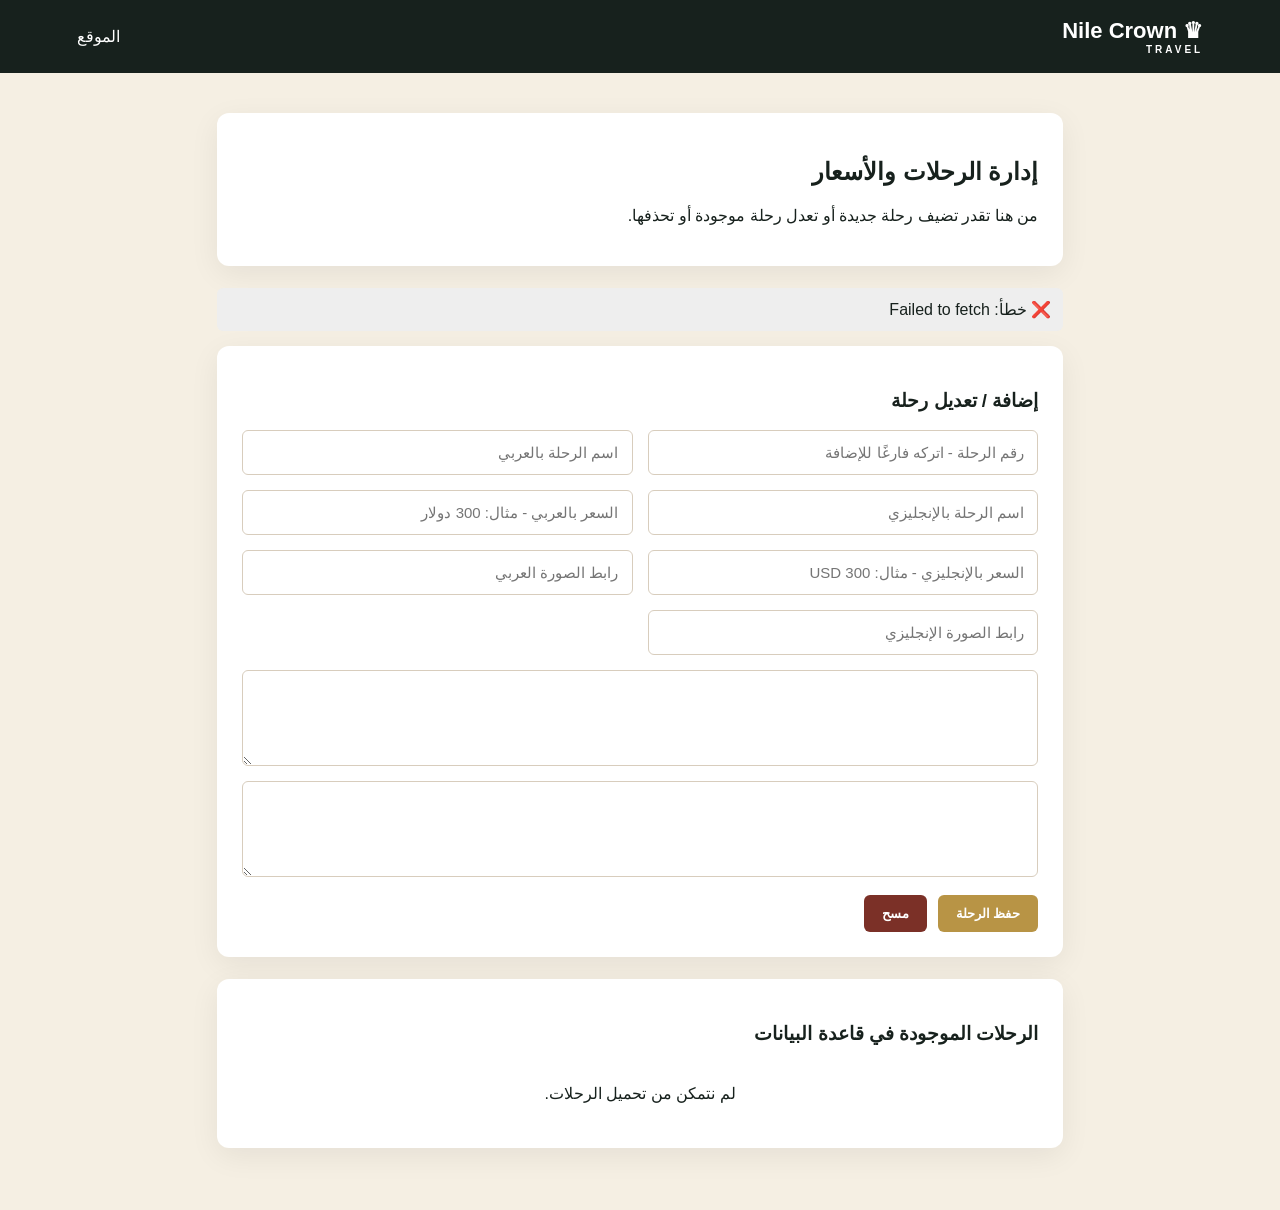
<file: admin.html>
<!doctype html>
<html lang="ar" dir="rtl">

<head>

<meta charset="utf-8">
<meta name="viewport" content="width=device-width,initial-scale=1">

<title>Nile Crown Travel - Admin</title>

<style>

*{
  box-sizing:border-box;
}

body{
  margin:0;
  background:#f5efe3;
  color:#17211d;
  font-family:Arial,sans-serif;
}

.nav{
  padding:18px 6%;
  background:#17211d;
  display:flex;
  justify-content:space-between;
  align-items:center;
}

.brand{
  color:#fff;
  text-decoration:none;
  font-size:22px;
  font-weight:bold;
}

.brand small{
  display:block;
  font-size:10px;
  letter-spacing:3px;
}

.lang{
  color:#fff;
  text-decoration:none;
}

.admin{
  max-width:1000px;
  margin:auto;
  padding:40px 6%;
}

.panel{
  background:#fff;
  padding:25px;
  border-radius:12px;
  box-shadow:0 8px 30px #0001;
  margin-bottom:22px;
}

.grid{
  display:grid;
  grid-template-columns:repeat(2,1fr);
  gap:15px;
}

input,
textarea{
  width:100%;
  padding:13px;
  border:1px solid #d8cdbd;
  border-radius:6px;
  font-family:inherit;
  font-size:15px;
}

.full{
  grid-column:1/-1;
}

button{
  cursor:pointer;
  border:0;
  border-radius:6px;
  padding:11px 18px;
  font-weight:bold;
  margin-left:6px;
}

.save{
  background:#b89445;
  color:#fff;
}

.danger{
  background:#7b3027;
  color:#fff;
}

.triprow{
  display:grid;
  grid-template-columns:1fr 120px 100px;
  gap:10px;
  align-items:center;
  border-bottom:1px solid #eee;
  padding:15px 0;
}

.small{
  font-size:13px;
  color:#777;
  margin-top:5px;
}

.status{
  padding:12px;
  border-radius:6px;
  margin-bottom:15px;
  background:#eee;
}

.loading{
  text-align:center;
  padding:20px;
}

@media(max-width:650px){

  .grid,
  .triprow{
    grid-template-columns:1fr;
  }

  .full{
    grid-column:auto;
  }

}

</style>

</head>


<body>


<header class="nav">

  <a class="brand" href="index.html">

    <span>♛ Nile Crown</span>

    <small>TRAVEL</small>

  </a>

  <a class="lang" href="index.html">
    الموقع
  </a>

</header>



<main class="admin">


  <div class="panel">

    <h2>إدارة الرحلات والأسعار</h2>

    <p>
      من هنا تقدر تضيف رحلة جديدة أو تعدل رحلة موجودة أو تحذفها.
    </p>

  </div>



  <div id="status" class="status">

    جاري الاتصال بقاعدة البيانات...

  </div>



  <div class="panel">

    <h3>إضافة / تعديل رحلة</h3>


    <div class="grid">


      <input
        id="id"
        type="number"
        placeholder="رقم الرحلة - اتركه فارغًا للإضافة">


      <input
        id="title_ar"
        placeholder="اسم الرحلة بالعربي">


      <input
        id="title_en"
        placeholder="اسم الرحلة بالإنجليزي">


      <input
        id="price_ar"
        placeholder="السعر بالعربي - مثال: 300 دولار">


      <input
        id="price_en"
        placeholder="السعر بالإنجليزي - مثال: 300 USD">


      <input
        id="image_ar"
        placeholder="رابط الصورة العربي">


      <input
        id="image_en"
        placeholder="رابط الصورة الإنجليزي">


      <textarea
        id="description_ar"
        class="full"
        rows="4"
        placeholder="الوصف بالعربي">
      </textarea>


      <textarea
        id="description_en"
        class="full"
        rows="4"
        placeholder="الوصف بالإنجليزي">
      </textarea>


    </div>


    <br>


    <button
      class="save"
      onclick="saveTrip()">

      حفظ الرحلة

    </button>


    <button
      class="danger"
      onclick="clearForm()">

      مسح

    </button>


  </div>



  <div class="panel">

    <h3>الرحلات الموجودة في قاعدة البيانات</h3>

    <div id="list" class="loading">

      جاري تحميل الرحلات...

    </div>

  </div>


</main>



<script>


/* =========================
   SUPABASE
========================= */


const SUPABASE_URL =
  "https://vlqzmqbshqxjycwgiuov.supabase.co";


const SUPABASE_KEY =
  "sb_publishable_2kdCMej4UhbTlmEcrqIoRg_nDGXvSeL";


/* =========================
   REQUEST
========================= */


async function supabaseRequest(url, options = {}) {

  const response = await fetch(url, {

    ...options,

    headers: {

      "apikey": SUPABASE_KEY,

      "Authorization":
        "Bearer " + SUPABASE_KEY,

      "Content-Type":
        "application/json",

      "Prefer":
        "return=representation",

      ...(options.headers || {})

    }

  });


  const text =
    await response.text();


  let data = null;


  try {

    data =
      text ? JSON.parse(text) : null;

  }

  catch {

    data = text;

  }


  if (!response.ok) {

    throw new Error(

      data?.message ||

      data?.hint ||

      data?.error_description ||

      "حدث خطأ في Supabase"

    );

  }


  return data;

}



/* =========================
   LOAD
========================= */


async function loadTrips() {

  const list =
    document.getElementById("list");

  const status =
    document.getElementById("status");


  list.innerHTML =
    "جاري تحميل الرحلات...";


  try {


    const trips =
      await supabaseRequest(

        SUPABASE_URL +
        "/rest/v1/trips?select=*&order=id.asc"

      );


    window.trips =
      trips || [];


    renderTrips();


    status.innerHTML =
      "✅ تم الاتصال بقاعدة البيانات بنجاح";


  }

  catch(error) {


    console.error(error);


    status.innerHTML =
      "❌ خطأ: " + error.message;


    list.innerHTML =
      "لم نتمكن من تحميل الرحلات.";

  }

}



/* =========================
   DISPLAY
========================= */


function renderTrips() {

  const list =
    document.getElementById("list");


  if (!window.trips.length) {

    list.innerHTML =
      "لا توجد رحلات في قاعدة البيانات.";

    return;

  }


  list.innerHTML =

    window.trips.map(trip => `

      <div class="triprow">


        <div>

          <b>

            ${escapeHTML(

              trip.title_ar ||

              trip.title_en ||

              "رحلة"

            )}

          </b>


          <div class="small">

            ID: ${trip.id}

          </div>


          <div class="small">

            السعر العربي:

            ${escapeHTML(

              trip.price_ar ||

              "غير محدد"

            )}

          </div>


          <div class="small">

            السعر الإنجليزي:

            ${escapeHTML(

              trip.price_en ||

              "غير محدد"

            )}

          </div>


        </div>


        <button

          class="save"

          onclick="editTrip(${trip.id})">

          تعديل

        </button>


        <button

          class="danger"

          onclick="deleteTrip(${trip.id})">

          حذف

        </button>


      </div>

    `).join("");

}



/* =========================
   EDIT
========================= */


function editTrip(id) {

  const trip =

    window.trips.find(

      t => Number(t.id) === Number(id)

    );


  if (!trip) return;


  document.getElementById("id").value =
    trip.id || "";


  document.getElementById("title_ar").value =
    trip.title_ar || "";


  document.getElementById("title_en").value =
    trip.title_en || "";


  document.getElementById("price_ar").value =
    trip.price_ar || "";


  document.getElementById("price_en").value =
    trip.price_en || "";


  document.getElementById("image_ar").value =
    trip.image_ar || "";


  document.getElementById("image_en").value =
    trip.image_en || "";


  document.getElementById("description_ar").value =
    trip.description_ar || "";


  document.getElementById("description_en").value =
    trip.description_en || "";


  window.scrollTo({

    top:0,

    behavior:"smooth"

  });

}



/* =========================
   SAVE / ADD / UPDATE
========================= */


async function saveTrip() {


  const idInput =

    document
      .getElementById("id")
      .value
      .trim();


  const status =

    document.getElementById("status");


  const trip = {


    title_ar:

      document
        .getElementById("title_ar")
        .value
        .trim(),


    title_en:

      document
        .getElementById("title_en")
        .value
        .trim(),


    price_ar:

      document
        .getElementById("price_ar")
        .value
        .trim(),


    price_en:

      document
        .getElementById("price_en")
        .value
        .trim(),


    image_ar:

      document
        .getElementById("image_ar")
        .value
        .trim(),


    image_en:

      document
        .getElementById("image_en")
        .value
        .trim(),


    description_ar:

      document
        .getElementById("description_ar")
        .value
        .trim(),


    description_en:

      document
        .getElementById("description_en")
        .value
        .trim()

  };


  if (!trip.title_ar && !trip.title_en) {

    alert("اكتب اسم الرحلة");

    return;

  }


  status.innerHTML =
    "⏳ جاري الحفظ...";


  try {


    /* =====================
       UPDATE
    ===================== */


    if (idInput) {


      const existing =

        window.trips.find(

          t =>
            Number(t.id) ===
            Number(idInput)

        );


      if (!existing) {

        alert(
          "رقم الرحلة غير موجود"
        );

        status.innerHTML =
          "❌ رقم الرحلة غير موجود";

        return;

      }


      await supabaseRequest(

        SUPABASE_URL +

        "/rest/v1/trips?id=eq." +

        encodeURIComponent(idInput),

        {

          method:"PATCH",

          body:
            JSON.stringify(trip)

        }

      );


      alert(
        "تم تعديل الرحلة بنجاح ✅"
      );

    }


    /* =====================
       ADD NEW
    ===================== */


    else {


      let maxId = 0;


      window.trips.forEach(trip => {

        const currentId =
          Number(trip.id) || 0;


        if (currentId > maxId) {

          maxId = currentId;

        }

      });


      const newId =
        maxId + 1;


      await supabaseRequest(

        SUPABASE_URL +
        "/rest/v1/trips",

        {

          method:"POST",

          body:

            JSON.stringify({

              id:newId,

              ...trip

            })

        }

      );


      alert(
        "تمت إضافة الرحلة الجديدة بنجاح ✅"
      );

    }


    clearForm();


    status.innerHTML =
      "✅ تم الحفظ بنجاح";


    await loadTrips();


  }

  catch(error) {


    console.error(error);


    status.innerHTML =
      "❌ فشل الحفظ: " +
      error.message;


    alert(

      "الحفظ فشل:\n\n" +
      error.message

    );

  }

}



/* =========================
   DELETE
========================= */


async function deleteTrip(id) {


  if (

    !confirm(
      "هل أنت متأكد من حذف الرحلة؟"
    )

  ) {

    return;

  }


  try {


    await supabaseRequest(

      SUPABASE_URL +

      "/rest/v1/trips?id=eq." +

      encodeURIComponent(id),

      {

        method:"DELETE"

      }

    );


    alert(
      "تم حذف الرحلة بنجاح ✅"
    );


    await loadTrips();


  }

  catch(error) {


    console.error(error);


    alert(

      "فشل الحذف:\n\n" +
      error.message

    );

  }

}



/* =========================
   CLEAR
========================= */


function clearForm() {


  const fields = [

    "id",

    "title_ar",

    "title_en",

    "price_ar",

    "price_en",

    "image_ar",

    "image_en",

    "description_ar",

    "description_en"

  ];


  fields.forEach(id => {

    document.getElementById(id).value = "";

  });

}



/* =========================
   ESCAPE HTML
========================= */


function escapeHTML(value) {

  return String(value)

    .replaceAll(
      "&",
      "&amp;"
    )

    .replaceAll(
      "<",
      "&lt;"
    )

    .replaceAll(
      ">",
      "&gt;"
    )

    .replaceAll(
      '"',
      "&quot;"
    )

    .replaceAll(
      "'",
      "&#039;"
    );

}



/* =========================
   START
========================= */


loadTrips();


</script>


</body>

</html>
</file>
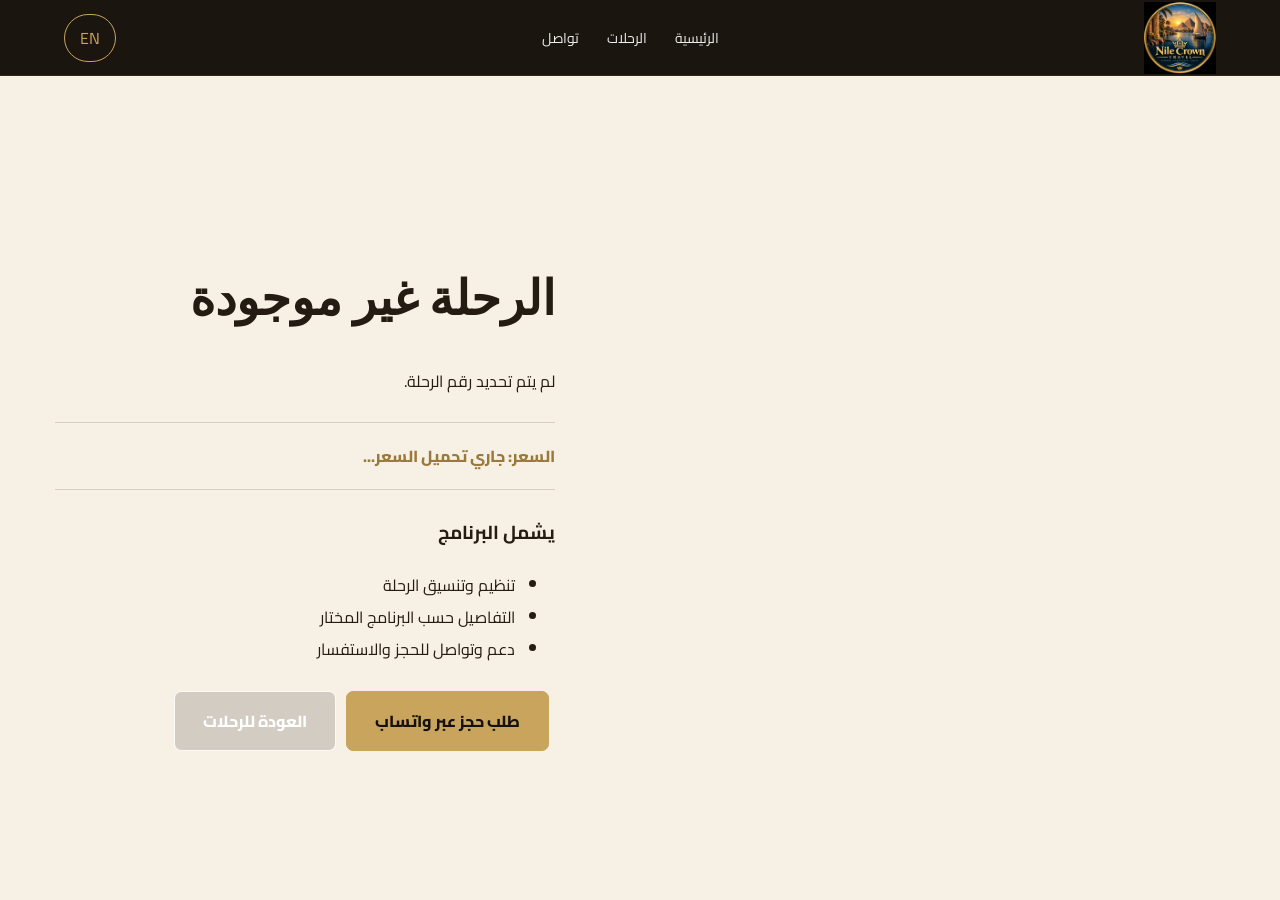
<file: trip.html>
<!doctype html>
<html lang="ar" dir="rtl">

<head>

  <meta charset="utf-8">

  <meta
    name="viewport"
    content="width=device-width,initial-scale=1">

  <title>Nile Crown Travel | Trip Details</title>

  <link
    rel="stylesheet"
    href="style.css?v=2">

  <style>

    /* =========================
       LOGO
    ========================= */

    .brand{
      display:flex;
      align-items:center;
      text-decoration:none;
    }

    .brand-logo{
      width:72px;
      height:72px;
      object-fit:contain;
      display:block;
    }

    @media(max-width:600px){

      .brand-logo{
        width:58px;
        height:58px;
      }

    }

  </style>

</head>


<body>

<header class="nav">

  <!-- LOGO -->

  <a
    id="brandLink"
    class="brand"
    href="index.html">

    <img
      src="logo.png"
      alt="Nile Crown Travel"
      class="brand-logo">

  </a>


  <!-- DESKTOP MENU -->

  <nav>

    <a
      id="navHome"
      href="index.html">

      الرئيسية

    </a>


    <a
      id="navTrips"
      href="trips.html">

      الرحلات

    </a>


    <a
      id="navContact"
      href="index.html#contact">

      تواصل

    </a>

  </nav>


  <!-- MOBILE MENU BUTTON -->

  <button
    class="menu-btn"
    id="menuBtn"
    type="button"
    aria-label="فتح القائمة">

    ☰

  </button>


  <!-- LANGUAGE -->

  <a
    id="langButton"
    class="lang"
    href="#">

    EN

  </a>


  <!-- MOBILE MENU -->

  <div
    class="mobile-menu"
    id="mobileMenu">

    <a
      id="mobileHome"
      href="index.html">

      الرئيسية

    </a>


    <a
      id="mobileTrips"
      href="trips.html">

      الرحلات

    </a>


    <a
      id="mobileContact"
      href="index.html#contact">

      تواصل

    </a>

  </div>

</header>


<!-- =========================
     TRIP DETAILS
========================= -->

<section class="trip-detail">


  <!-- IMAGE -->

  <div
    id="tripPic"
    class="detail-pic">
  </div>


  <!-- DETAILS -->

  <div class="detail-copy">


    <p
      id="category"
      class="eyebrow">
    </p>


    <h1 id="title">
      جاري تحميل الرحلة...
    </h1>


    <p id="description">
      جاري تحميل تفاصيل الرحلة...
    </p>


    <!-- PRICE -->

    <div class="price">

      <span id="priceLabel">
        السعر:
      </span>


      <span id="price">
        جاري تحميل السعر...
      </span>

    </div>


    <!-- INCLUDED -->

    <h3 id="includesTitle">
      يشمل البرنامج
    </h3>


    <ul>

      <li id="include1">
        تنظيم وتنسيق الرحلة
      </li>


      <li id="include2">
        التفاصيل حسب البرنامج المختار
      </li>


      <li id="include3">
        دعم وتواصل للحجز والاستفسار
      </li>

    </ul>


    <!-- BOOK -->

    <a
      id="book"
      class="btn"
      target="_blank"
      rel="noopener"
      href="#">

      طلب حجز عبر واتساب

    </a>


    <!-- BACK -->

    <a
      id="back"
      class="btn ghost dark"
      href="trips.html">

      العودة للرحلات

    </a>

  </div>

</section>


<!-- =================================================
     LANGUAGE SYSTEM
================================================= -->

<script>

(function () {

  const params =
    new URLSearchParams(
      window.location.search
    );


  // =========================
  // تحديد اللغة
  // =========================

  const lang =
    params.get("lang") === "en"
      ? "en"
      : "ar";


  const isEnglish =
    lang === "en";


  const id =
    params.get("id") || "";


  // =========================
  // لغة واتجاه الصفحة
  // =========================

  document.documentElement.lang =
    lang;

  document.documentElement.dir =
    isEnglish
      ? "ltr"
      : "rtl";


  // =========================
  // العناصر
  // =========================

  const navHome =
    document.getElementById("navHome");

  const navTrips =
    document.getElementById("navTrips");

  const navContact =
    document.getElementById("navContact");


  const mobileHome =
    document.getElementById("mobileHome");

  const mobileTrips =
    document.getElementById("mobileTrips");

  const mobileContact =
    document.getElementById("mobileContact");


  const priceLabel =
    document.getElementById("priceLabel");

  const includesTitle =
    document.getElementById("includesTitle");


  const include1 =
    document.getElementById("include1");

  const include2 =
    document.getElementById("include2");

  const include3 =
    document.getElementById("include3");


  const book =
    document.getElementById("book");

  const back =
    document.getElementById("back");

  const langButton =
    document.getElementById("langButton");

  const brandLink =
    document.getElementById("brandLink");


  // =========================
  // ENGLISH
  // =========================

  if (isEnglish) {

    document.title =
      "Nile Crown Travel | Trip Details";


    // Desktop

    navHome.textContent =
      "Home";

    navTrips.textContent =
      "Trips";

    navContact.textContent =
      "Contact";


    // Mobile

    mobileHome.textContent =
      "Home";

    mobileTrips.textContent =
      "Trips";

    mobileContact.textContent =
      "Contact";


    // Content

    priceLabel.textContent =
      "Price:";


    includesTitle.textContent =
      "What's included";


    include1.textContent =
      "Trip organization and coordination";


    include2.textContent =
      "Details according to the selected program";


    include3.textContent =
      "Booking and inquiry support";


    book.textContent =
      "Book via WhatsApp";


    back.textContent =
      "Back to trips";


    // Language button

    langButton.textContent =
      "AR";


    langButton.href =
      "trip.html?id=" +
      encodeURIComponent(id) +
      "&lang=ar";


    // Desktop links

    brandLink.href =
      "en.html";


    navHome.href =
      "en.html";


    navTrips.href =
      "trips.html?lang=en";


    navContact.href =
      "en.html#contact";


    // Mobile links

    mobileHome.href =
      "en.html";


    mobileTrips.href =
      "trips.html?lang=en";


    mobileContact.href =
      "en.html#contact";


    // Back

    back.href =
      "trips.html?lang=en";

  }


  // =========================
  // ARABIC
  // =========================

  else {

    document.title =
      "تفاصيل الرحلة | Nile Crown Travel";


    // Desktop

    navHome.textContent =
      "الرئيسية";


    navTrips.textContent =
      "الرحلات";


    navContact.textContent =
      "تواصل";


    // Mobile

    mobileHome.textContent =
      "الرئيسية";


    mobileTrips.textContent =
      "الرحلات";


    mobileContact.textContent =
      "تواصل";


    // Content

    priceLabel.textContent =
      "السعر:";


    includesTitle.textContent =
      "يشمل البرنامج";


    include1.textContent =
      "تنظيم وتنسيق الرحلة";


    include2.textContent =
      "التفاصيل حسب البرنامج المختار";


    include3.textContent =
      "دعم وتواصل للحجز والاستفسار";


    book.textContent =
      "طلب حجز عبر واتساب";


    back.textContent =
      "العودة للرحلات";


    // Language button

    langButton.textContent =
      "EN";


    langButton.href =
      "trip.html?id=" +
      encodeURIComponent(id) +
      "&lang=en";


    // Desktop links

    brandLink.href =
      "index.html";


    navHome.href =
      "index.html";


    navTrips.href =
      "trips.html";


    navContact.href =
      "index.html#contact";


    // Mobile links

    mobileHome.href =
      "index.html";


    mobileTrips.href =
      "trips.html";


    mobileContact.href =
      "index.html#contact";


    // Back

    back.href =
      "trips.html";

  }

})();

</script>


<!-- =========================
     TRIP JS
========================= -->

<script src="trip.js"></script>


<!-- =========================
     MOBILE MENU
========================= -->

<script>

const menuBtn =
  document.getElementById("menuBtn");


const mobileMenu =
  document.getElementById("mobileMenu");


menuBtn.addEventListener(
  "click",
  function () {

    mobileMenu.classList.toggle("open");

  }
);


mobileMenu
  .querySelectorAll("a")
  .forEach(function (link) {

    link.addEventListener(
      "click",
      function () {

        mobileMenu.classList.remove("open");

      }
    );

  });

</script>


</body>
</html>
</file>
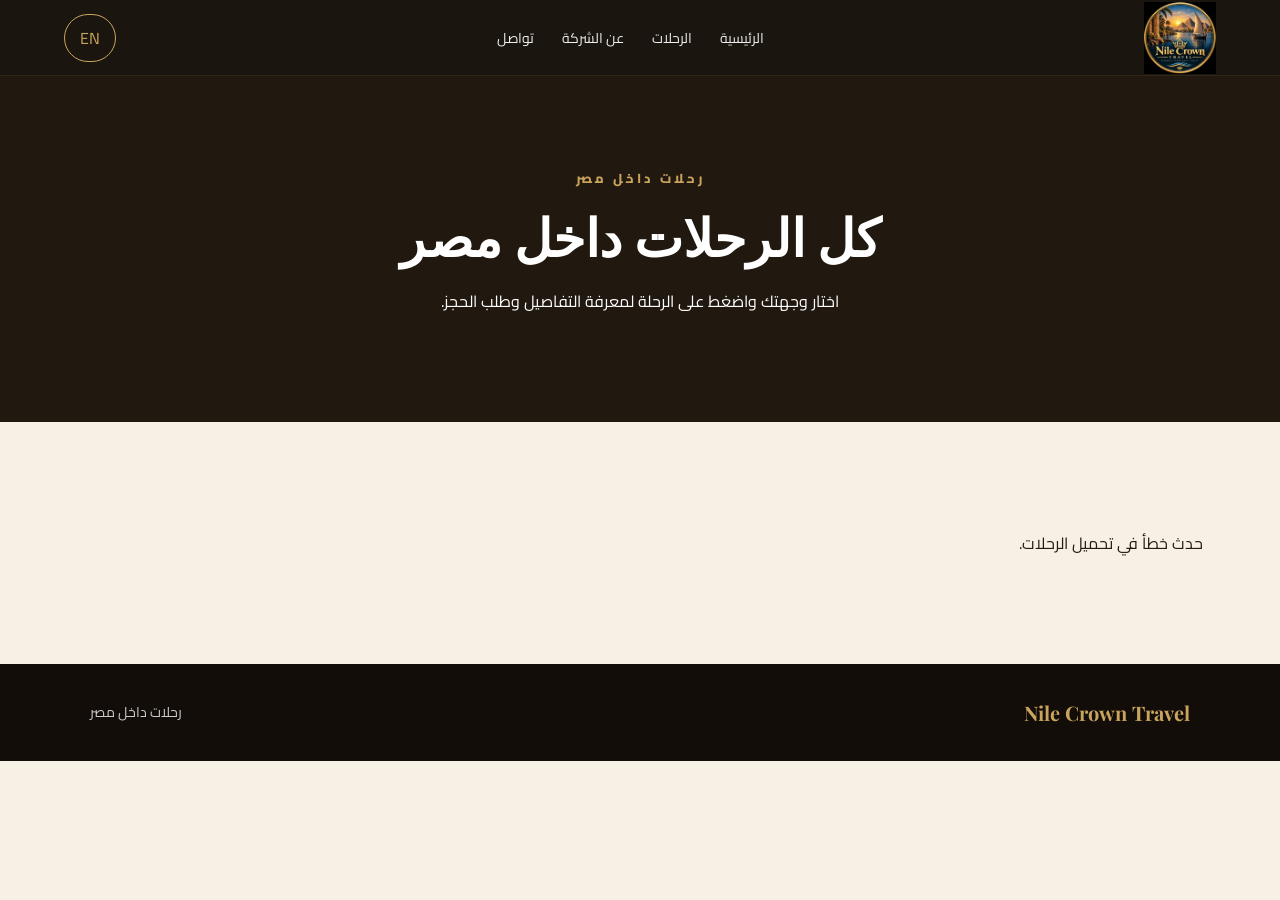
<file: trips.html>
<!doctype html>
<html lang="ar" dir="rtl">

<head>
  <meta charset="utf-8">
  <meta name="viewport" content="width=device-width, initial-scale=1">

  <title>Nile Crown Travel | الرحلات</title>

  <link rel="stylesheet" href="style.css">

  <style>

    /* =========================
       LOGO
    ========================= */

    .brand{
      display:flex;
      align-items:center;
      text-decoration:none;
    }

    .brand-logo{
      width:72px;
      height:72px;
      object-fit:contain;
      display:block;
    }


    @media(max-width:600px){

      .brand-logo{
        width:58px;
        height:58px;
      }

    }

  </style>

</head>

<body>

<header class="nav">

  <a id="brandLink" class="brand" href="index.html">

    <img
      src="logo.png"
      alt="Nile Crown Travel"
      class="brand-logo">

  </a>


  <nav>

    <a id="navHome" href="index.html">
      الرئيسية
    </a>

    <a id="navTrips" href="trips.html">
      الرحلات
    </a>

    <a id="navAbout" href="index.html#about">
      عن الشركة
    </a>

    <a id="navContact" href="index.html#contact">
      تواصل
    </a>

  </nav>


  <a id="langButton" class="lang" href="trips.html?lang=en">
    EN
  </a>

</header>


<!-- =========================
     عنوان الصفحة
========================= -->

<section class="page-head">

  <p id="pageEyebrow" class="eyebrow">
    رحلات داخل مصر
  </p>

  <h1 id="pageTitle">
    كل الرحلات داخل مصر
  </h1>

  <p id="pageDescription">
    اختار وجهتك واضغط على الرحلة لمعرفة التفاصيل وطلب الحجز.
  </p>

</section>


<!-- =========================
     الرحلات
========================= -->

<section class="section">

  <div class="cards" id="tripsContainer">

    <p id="loadingText">
      جاري تحميل الرحلات...
    </p>

  </div>

</section>


<!-- =========================
     Footer
========================= -->

<footer>

  <b>Nile Crown Travel</b>

  <span id="footerText">
    رحلات داخل مصر
  </span>

</footer>


<!-- =========================
     لغة الصفحة
========================= -->

<script>

(function () {

  const params =
    new URLSearchParams(window.location.search);


  // =========================
  // تحديد اللغة
  // =========================

  const lang =
    params.get("lang") === "en"
      ? "en"
      : "ar";


  const isEnglish =
    lang === "en";


  // =========================
  // لغة واتجاه الصفحة
  // =========================

  document.documentElement.lang =
    isEnglish ? "en" : "ar";

  document.documentElement.dir =
    isEnglish ? "ltr" : "rtl";


  // =========================
  // اللغة الإنجليزية
  // =========================

  if (isEnglish) {

    document.title =
      "Nile Crown Travel | Trips";


    // Navigation

    document.getElementById("navHome").textContent =
      "Home";

    document.getElementById("navTrips").textContent =
      "Trips";

    document.getElementById("navAbout").textContent =
      "About Us";

    document.getElementById("navContact").textContent =
      "Contact";


    // Page Head

    document.getElementById("pageEyebrow").textContent =
      "TRIPS INSIDE EGYPT";

    document.getElementById("pageTitle").textContent =
      "All Trips Inside Egypt";

    document.getElementById("pageDescription").textContent =
      "Choose your destination and click on a trip to view details and request a booking.";


    // Footer

    document.getElementById("footerText").textContent =
      "Trips inside Egypt";


    // Language Button

    document.getElementById("langButton").textContent =
      "AR";


    // =========================
    // English Links
    // =========================

    document.getElementById("brandLink").href =
      "en.html";

    document.getElementById("navHome").href =
      "en.html";

    document.getElementById("navTrips").href =
      "trips.html?lang=en";

    document.getElementById("navAbout").href =
      "en.html#about";

    document.getElementById("navContact").href =
      "en.html#contact";


    // الرجوع للعربي

    document.getElementById("langButton").href =
      "trips.html";

  }


  // =========================
  // اللغة العربية
  // =========================

  else {

    document.title =
      "الرحلات | Nile Crown Travel";


    // Navigation

    document.getElementById("navHome").textContent =
      "الرئيسية";

    document.getElementById("navTrips").textContent =
      "الرحلات";

    document.getElementById("navAbout").textContent =
      "عن الشركة";

    document.getElementById("navContact").textContent =
      "تواصل";


    // Page Head

    document.getElementById("pageEyebrow").textContent =
      "رحلات داخل مصر";

    document.getElementById("pageTitle").textContent =
      "كل الرحلات داخل مصر";

    document.getElementById("pageDescription").textContent =
      "اختار وجهتك واضغط على الرحلة لمعرفة التفاصيل وطلب الحجز.";


    // Footer

    document.getElementById("footerText").textContent =
      "رحلات داخل مصر";


    // Language Button

    document.getElementById("langButton").textContent =
      "EN";


    // =========================
    // Arabic Links
    // =========================

    document.getElementById("brandLink").href =
      "index.html";

    document.getElementById("navHome").href =
      "index.html";

    document.getElementById("navTrips").href =
      "trips.html";

    document.getElementById("navAbout").href =
      "index.html#about";

    document.getElementById("navContact").href =
      "index.html#contact";


    // الذهاب للإنجليزي

    document.getElementById("langButton").href =
      "trips.html?lang=en";

  }

})();

</script>


<!-- =========================
     تحميل الرحلات من Supabase
========================= -->

<script src="trips.js"></script>


</body>
</html>
</file>
<file: style.css>
@import url('https://fonts.googleapis.com/css2?family=Cairo:wght@400;500;600;700;800&family=Playfair+Display:wght@600;700&display=swap');

:root{
  --gold:#c9a45c;
  --gold-light:#dfc27e;
  --dark:#17110c;
  --dark-2:#211810;
  --cream:#f7f0e4;
  --cream-2:#fbf6ed;
  --ink:#241b13;
  --muted:#756b5f;
  --white:#fff;
}

*{
  box-sizing:border-box;
}

html{
  scroll-behavior:smooth;
}

body{
  margin:0;
  background:var(--cream);
  color:var(--ink);
  font-family:Cairo,Arial,sans-serif;
  overflow-x:hidden;
}

/* =================================================
   NAVBAR
================================================= */

.nav{
  min-height:76px;
  display:flex;
  align-items:center;
  justify-content:space-between;
  padding:0 5%;
  background:rgba(23,17,12,.98);
  color:#fff;
  position:sticky;
  top:0;
  z-index:1000;
  border-bottom:1px solid rgba(201,164,92,.12);
}

.brand{
  display:flex;
  align-items:center;
  gap:10px;
  color:#fff;
  text-decoration:none;
  font:700 21px 'Playfair Display',serif;
  white-space:nowrap;
}

.brand small{
  display:block;
  font:800 9px Cairo,sans-serif;
  letter-spacing:3px;
  color:var(--gold);
  text-align:center;
  margin-top:2px;
}

.crown{
  color:var(--gold);
  font-size:32px;
  line-height:1;
}

.nav nav{
  display:flex;
  align-items:center;
  gap:28px;
}

.nav nav a{
  color:#eee;
  text-decoration:none;
  font-size:14px;
  transition:.25s ease;
}

.nav nav a:hover{
  color:var(--gold);
}

.lang{
  border:1px solid var(--gold);
  color:var(--gold);
  padding:8px 15px;
  border-radius:25px;
  text-decoration:none;
  white-space:nowrap;
  transition:.25s ease;
}

.lang:hover{
  background:var(--gold);
  color:var(--dark);
}

/* =================================================
   MOBILE MENU
================================================= */

.menu-btn{
  display:none;
  width:48px;
  height:44px;
  border:1px solid var(--gold);
  border-radius:10px;
  background:transparent;
  color:var(--gold);
  font-size:26px;
  cursor:pointer;
  line-height:1;
}

.mobile-menu{
  display:none;
}

/* =================================================
   HERO
================================================= */

.hero{
  min-height:78vh;

  background:
    linear-gradient(
      90deg,
      rgba(15,10,5,.72),
      rgba(15,10,5,.20)
    ),
    url('https://images.unsplash.com/photo-1568322445389-f64ac2515020?auto=format&fit=crop&w=1800&q=90')
    center/cover no-repeat;

  display:flex;
  align-items:center;
  position:relative;
}

.hero-content{
  width:100%;
  max-width:850px;
  color:#fff;
  padding:85px 8%;
}

.eyebrow{
  color:var(--gold);
  font-size:13px;
  letter-spacing:3px;
  font-weight:800;
  margin:0 0 12px;
}

.hero h1{
  font:700 clamp(44px,6vw,78px)/1.15 'Playfair Display',serif;
  margin:12px 0 20px;
  text-shadow:0 4px 20px rgba(0,0,0,.25);
}

.hero h1 em{
  color:var(--gold-light);
  font-style:normal;
}

.hero p{
  max-width:700px;
  font-size:18px;
  line-height:2;
  margin-bottom:25px;
}

/* =================================================
   BUTTONS
================================================= */

.btn{
  display:inline-block;
  background:var(--gold);
  color:var(--dark);
  border:1px solid var(--gold);
  padding:14px 28px;
  border-radius:7px;
  text-decoration:none;
  font-weight:800;
  margin:10px 6px 0 0;
  cursor:pointer;
  transition:.25s ease;
}

.btn:hover{
  background:var(--gold-light);
  transform:translateY(-2px);
}

.ghost{
  background:rgba(0,0,0,.15);
  border:1px solid rgba(255,255,255,.9);
  color:#fff;
}

.ghost:hover{
  background:rgba(255,255,255,.12);
  color:#fff;
}

/* =================================================
   SECTIONS
================================================= */

.section{
  padding:90px 6%;
  background:var(--cream);
}

.section-head{
  text-align:center;
  max-width:760px;
  margin:0 auto 45px;
}

.section-head p:last-child{
  color:var(--muted);
  line-height:1.9;
}

.section h2,
.about h2{
  font:700 46px/1.3 'Playfair Display',serif;
  margin:8px 0 12px;
}

/* =================================================
   TRIP CARDS
================================================= */

.cards{
  display:grid;
  grid-template-columns:repeat(3,1fr);
  gap:22px;
  width:100%;
}

.card{
  background:#fff;
  border-radius:10px;
  overflow:hidden;
  box-shadow:0 10px 35px rgba(40,25,10,.10);
  text-decoration:none;
  color:var(--ink);
  min-width:0;
  display:block;
  border:1px solid rgba(150,120,70,.12);
  transition:.25s ease;
}

.card:hover{
  transform:translateY(-5px);
  box-shadow:0 16px 40px rgba(40,25,10,.16);
}

.pic{
  height:225px;
  background:center/cover no-repeat;
}

.card-body{
  padding:20px 21px 23px;
}

.card-body span{
  font-size:11px;
  color:#aa8640;
  font-weight:800;
  letter-spacing:1px;
}

.card h3{
  margin:7px 0 8px;
  font-size:22px;
  line-height:1.5;
}

.card p{
  font-size:14px;
  line-height:1.8;
  color:#665d52;
  margin:0 0 12px;
}

.card b{
  font-size:15px;
  color:#9a793a;
}

/* =================================================
   ABOUT
================================================= */

.about{
  background:
    linear-gradient(
      to bottom,
      var(--cream-2),
      #f1e5d1
    );

  color:var(--ink);
  padding:80px 10% 145px;
  text-align:center;
  position:relative;
  overflow:hidden;
}

/* خط ذهبي */

.about::before{
  content:"";
  position:absolute;
  left:10%;
  right:10%;
  bottom:112px;
  height:1px;
  background:linear-gradient(
    90deg,
    transparent,
    var(--gold),
    transparent
  );
  opacity:.7;
}

/* =================================================
   رسومات مصرية أسفل About
================================================= */

.about::after{
  content:"☼     ▲     ▲▲     ▲     ☼";
  position:absolute;
  left:0;
  right:0;
  bottom:25px;

  color:var(--gold);
  font-family:'Playfair Display',serif;
  font-size:38px;
  letter-spacing:8px;

  opacity:.55;

  text-shadow:
    0 1px 0 rgba(0,0,0,.05);

  pointer-events:none;
}

.about p{
  max-width:800px;
  margin:15px auto;
  line-height:2;
  color:#5f5549;
}

/* =================================================
   CONTACT
================================================= */

.contact{
  display:none;
}

.contact form{
  max-width:650px;
  margin:auto;
  display:grid;
  gap:14px;
}

.contact input,
.contact textarea{
  padding:14px;
  border:1px solid #d9cdbb;
  border-radius:6px;
  font-family:inherit;
  width:100%;
}

.contact textarea{
  min-height:130px;
  resize:vertical;
}

.contact .btn{
  width:100%;
  margin:0;
}

.contact-info{
  text-align:center;
  margin-top:25px;
}

/* =================================================
   PAGE HEAD
================================================= */

.page-head{
  background:#211910;
  color:#fff;
  text-align:center;
  padding:90px 7%;
}

.page-head h1{
  font:700 52px/1.3 'Playfair Display',serif;
  margin:10px 0;
}

/* =================================================
   TRIP DETAIL
================================================= */

.trip-detail{
  min-height:calc(100vh - 76px);
  display:grid;
  grid-template-columns:1.1fr 1fr;
  gap:0;
  background:var(--cream);
}

.detail-pic{
  background:center/cover no-repeat;
  min-height:620px;
}

.detail-copy{
  padding:70px 9%;
  align-self:center;
}

.detail-copy h1{
  font:700 48px/1.25 'Playfair Display',serif;
}

.detail-copy p,
.detail-copy li{
  line-height:2;
}

.price{
  border-top:1px solid #d9cdbb;
  border-bottom:1px solid #d9cdbb;
  padding:18px 0;
  margin:25px 0;
  font-weight:800;
}

.price span{
  color:#9a793a;
}

/* =================================================
   FOOTER
================================================= */

footer{
  background:#120d08;
  color:#ccc;
  padding:35px 7%;
  display:flex;
  justify-content:space-between;
  align-items:center;
}

footer b{
  color:var(--gold);
  font-family:'Playfair Display',serif;
  font-size:20px;
}

footer span{
  font-size:14px;
}

/* =================================================
   TABLET
================================================= */

@media(max-width:900px){

  .nav{
    padding:0 5%;
  }

  .nav nav{
    display:none;
  }

  .menu-btn{
    display:block;
  }

  .mobile-menu{
    position:absolute;
    top:76px;
    left:5%;
    right:5%;
    background:var(--dark);
    border:1px solid var(--gold);
    border-radius:0 0 14px 14px;
    padding:10px;
    box-shadow:0 12px 30px rgba(0,0,0,.35);
  }

  .mobile-menu.open{
    display:flex;
    flex-direction:column;
    gap:4px;
  }

  .mobile-menu a{
    display:block;
    padding:14px 16px;
    color:#fff;
    text-decoration:none;
    font-size:16px;
    border-radius:7px;
  }

  .mobile-menu a:hover{
    background:#2a2118;
  }

  .cards{
    grid-template-columns:repeat(2,1fr);
  }

  .trip-detail{
    grid-template-columns:1fr;
  }

  .detail-pic{
    min-height:400px;
  }
}

/* =================================================
   PHONE
================================================= */

@media(max-width:600px){

  body{
    background:var(--cream);
  }

  /* =========================
     NAV
  ========================= */

  .nav{
    min-height:70px;
    padding:0 18px;
  }

  .brand{
    font-size:18px;
  }

  .brand small{
    font-size:8px;
    letter-spacing:2.5px;
  }

  .crown{
    font-size:27px;
  }

  .lang{
    padding:8px 14px;
    font-size:14px;
    border-radius:25px;
  }

  .menu-btn{
    width:46px;
    height:44px;
    font-size:24px;
    border-radius:10px;
  }

  .mobile-menu{
    top:70px;
    left:5%;
    right:5%;
  }

  /* =========================
     HERO
  ========================= */

  .hero{
    min-height:76vh;

    background:
      linear-gradient(
        rgba(15,10,5,.28),
        rgba(15,10,5,.38)
      ),
      url('https://images.unsplash.com/photo-1568322445389-f64ac2515020?auto=format&fit=crop&w=1200&q=90')
      center/cover no-repeat;
  }

  .hero-content{
    padding:65px 7% 55px;
    text-align:center;
  }

  .hero .eyebrow{
    font-size:11px;
    letter-spacing:2.5px;
  }

  .hero h1{
    font-size:44px;
    line-height:1.28;
    margin:12px 0 17px;
  }

  .hero p{
    font-size:16px;
    line-height:1.9;
    margin:0 auto 20px;
  }

  .hero .btn{
    width:100%;
    margin:7px 0 0;
  }

  /* =========================
     SECTIONS
  ========================= */

  .section{
    padding:65px 0 60px;
  }

  .section-head{
    padding:0 6%;
    margin-bottom:28px;
  }

  .section-head .eyebrow{
    font-size:11px;
    letter-spacing:2.5px;
  }

  .section h2,
  .about h2{
    font-size:37px;
    line-height:1.35;
  }

  .section-head p:last-child{
    font-size:15px;
  }

  /* =========================
     MOBILE CARDS
     كارت كامل تحت كارت
  ========================= */

  .cards{
    display:grid;
    grid-template-columns:1fr;
    gap:18px;
    padding:0 6%;
    overflow:visible;
  }

  .card{
    width:100%;
    min-width:0;
    transform:none !important;
  }

  .pic{
    height:215px;
  }

  .card-body{
    padding:18px 18px 21px;
  }

  .card-body span{
    font-size:10px;
  }

  .card h3{
    font-size:22px;
  }

  .card p{
    font-size:14px;
    line-height:1.8;
  }

  .card b{
    font-size:15px;
  }

  /* =========================
     ABOUT
  ========================= */

  .about{
    padding:65px 8% 145px;
  }

  .about .eyebrow{
    font-size:11px;
  }

  .about h2{
    font-size:34px;
    line-height:1.4;
    margin:8px 0 15px;
  }

  .about p{
    font-size:16px;
    line-height:1.9;
    margin:10px auto;
  }

  .about::before{
    left:12%;
    right:12%;
    bottom:112px;
  }

  .about::after{
    bottom:25px;
    font-size:27px;
    letter-spacing:4px;
  }

  /* =========================
     PAGE HEAD
  ========================= */

  .page-head{
    padding:62px 7%;
  }

  .page-head h1{
    font-size:38px;
    line-height:1.35;
  }

  /* =========================
     TRIP DETAIL
  ========================= */

  .trip-detail{
    display:block;
  }

  .detail-pic{
    min-height:320px;
  }

  .detail-copy{
    padding:42px 7%;
  }

  .detail-copy h1{
    font-size:38px;
  }

  .detail-copy .btn{
    width:100%;
    text-align:center;
  }

  /* =========================
     FOOTER
  ========================= */

  footer{
    flex-direction:column;
    gap:8px;
    text-align:center;
    padding:28px 7%;
  }

  footer b{
    font-size:20px;
  }

  footer span{
    font-size:13px;
  }
}

/* =================================================
   VERY SMALL PHONES
================================================= */

@media(max-width:380px){

  .nav{
    padding:0 13px;
  }

  .brand{
    font-size:16px;
  }

  .crown{
    font-size:24px;
  }

  .lang{
    padding:7px 12px;
  }

  .menu-btn{
    width:43px;
    height:42px;
  }

  .hero h1{
    font-size:39px;
  }

  .section h2,
  .about h2{
    font-size:32px;
  }

  .card{
    width:100%;
  }

  .about::after{
    font-size:22px;
    letter-spacing:3px;
  }
}
</file>
